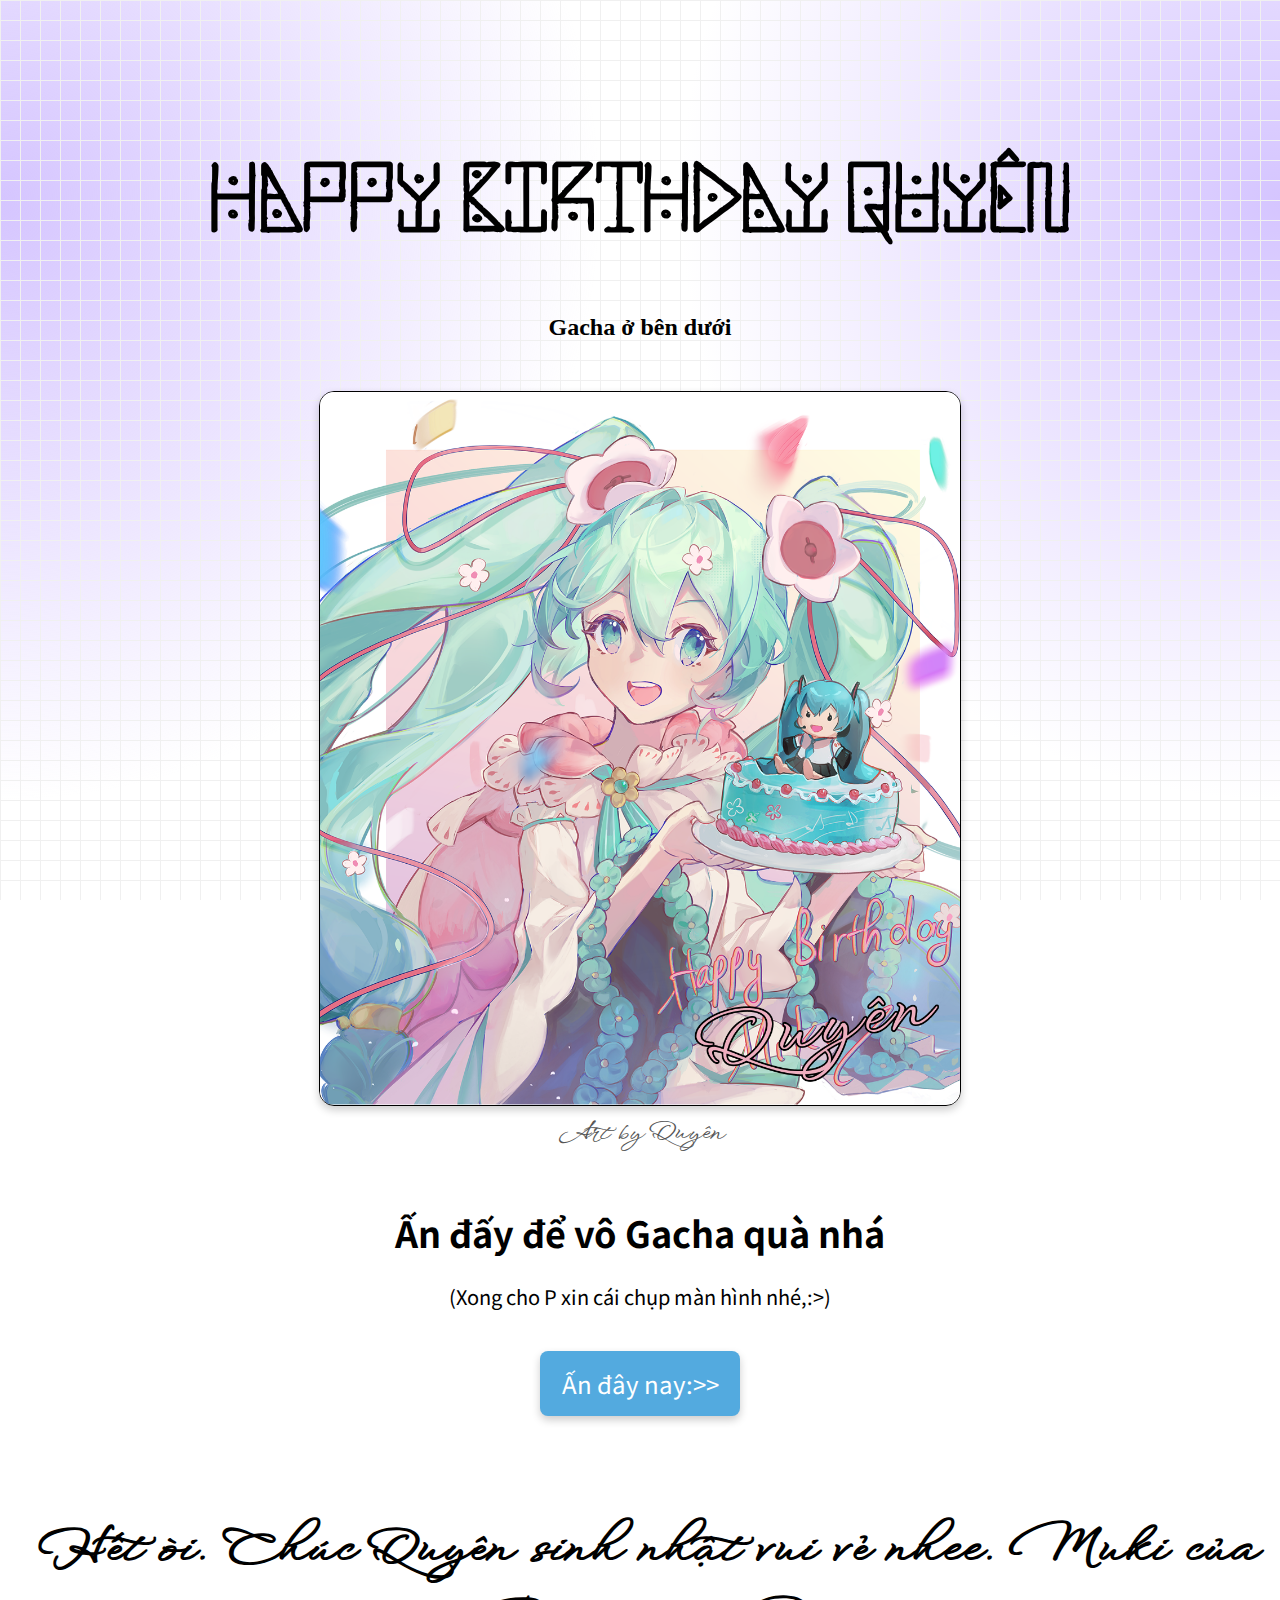
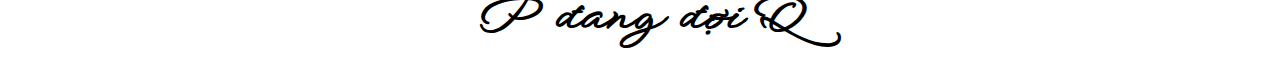
<file: homepage.html>
<!DOCTYPE html>
<html lang="en">
<head>
    
<!-- Google tag (gtag.js) -->
<script async src="https://www.googletagmanager.com/gtag/js?id=G-CLTPVKKV86"></script>
<script>
  window.dataLayer = window.dataLayer || [];
  function gtag(){dataLayer.push(arguments);}
  gtag('js', new Date());

  gtag('config', 'G-CLTPVKKV86');
</script>

    <meta charset="UTF-8">
    <meta name="viewport" content="width=device-width, initial-scale=1.0">
    <link rel="icon" type="image/png" href="/gachaimage/logo.png" />
    <link rel="stylesheet" href="homepage.css">
    <link rel="preconnect" href="https://fonts.googleapis.com">
<link rel="preconnect" href="https://fonts.gstatic.com" crossorigin>
<link href="https://fonts.googleapis.com/css2?family=Noto+Sans+JP:wght@100..900&family=Sankofa+Display&family=WindSong:wght@400;500&display=swap" rel="stylesheet">
    <title>Birthday gift choice</title>
</head>
<body>

<div class="corner-grid-wrap">
  <div class="corner-grid-content">

    <h1 class="title">HAPPY BIRTHDAY QUYÊN</h1>
    <h2 style="text-align: center;">Gacha ở bên dưới</h2>

<div class="hero-section">
    <img src="/gachaimage/page_image.png" alt="" class="hero image">
    <p class="artist">Art by Quyên</p>
</div>

<div>
    <h1 class="sub-title">Ấn đấy để vô Gacha quà nhá</h1>
    <p class="sub-passage">(Xong cho P xin cái chụp màn hình nhé,:>)</p>
</div>

<a href="index.html" class="gacha-button">Ấn đây nay:>></a>
       
<h1 class="final-title">Hết òi. Chúc Quyên sinh nhật vui vẻ nhee. Muki của P đang đợi Q</h1>

  </div>
</div>
</body>
</html>
</file>
<file: homepage.css>
html, body {
    height: 100%;
}

body {
    margin: 0;
}

.title {
    font-family: 'Sankofa Display', cursive;
    font-size: 96px;
    text-align: center;
    margin-top: 135px;
}

.hero-section {
    display: flex;
    flex-direction: column;
    align-items: center;
    margin-top: 50px;
}

.hero {
    width: 50%;
    height: auto;
    border-radius: 15px;
    box-shadow: 0 4px 8px rgba(0, 0, 0, 0.2);
    margin: 0 auto;
    border: black 0.5px solid;
}

.artist {
    font-family: 'WindSong', cursive;
    font-size: 25px;
    color: #555;
    margin-top: 10px;
    font-weight: 500;
}

.sub-title {
    font-family: 'Noto Sans JP', sans-serif;
    font-size: 36px;
    text-align: center;
    margin-top: 30px;
}

.sub-passage {
    font-family: 'Noto Sans JP', sans-serif;
    font-size: 20px;
    text-align: center;
    margin: 20px 15%;
}

.gift-option {
    display: flex;
    flex-direction: column;
    justify-content: center;
    align-items: center;
    gap: 20px;
    margin-top: 30px;
}

.gift-option img {
    width: 50%;
    cursor: pointer;
}

.final-title {
    font-family: "WindSong", cursive;
    font-size: 48px;
    text-align: center;
    margin-top: 100px;
}

.gift-option img:hover {
    transform: scale(1.05);
    transition: transform 0.3s;
}

.gacha-button {
    display: block;
    width: 200px;
    margin: 40px auto;
    padding: 15px 0;
    background-color: #53aadf;
    color: white;
    text-align: center;
    font-family: 'Noto Sans JP', sans-serif;
    font-size: 24px;
    text-decoration: none;
    border-radius: 8px;
    box-shadow: 0 4px 8px rgba(0, 0, 0, 0.2);
}

.gacha-button:hover {
    background-color: #3678a3;
    transition: background-color 0.3s;
}

.gacha-button:active {
    transform: scale(0.95);
    transition: transform 0.1s;
}

.corner-grid-wrap {
  position: relative;
  min-height: 100vh; /* min-h-screen */
  width: 100%;
  background: #fff;  /* bg-white */
  overflow: hidden;   /* overflow-hidden */
}

.corner-grid-wrap::before {
  content: "";
  position: absolute;
  inset: 0;
  z-index: 0;
  pointer-events: none; /* không chắn click */
  background-image:
    linear-gradient(to right, #f0f0f0 1px, transparent 1px),
    linear-gradient(to bottom, #f0f0f0 1px, transparent 1px),
    radial-gradient(circle 600px at 0% 200px, #d5c5ff, transparent),
    radial-gradient(circle 600px at 100% 200px, #d5c5ff, transparent);
  background-size:
    20px 20px,
    20px 20px,
    100% 100%,
    100% 100%;
  /* nếu muốn kéo theo cuộn: bỏ comment dòng dưới */
  background-attachment: fixed, fixed, scroll, scroll;
}

.corner-grid-content {
  position: relative;
  z-index: 1; /* nội dung nổi trên nền */
}
</file>
